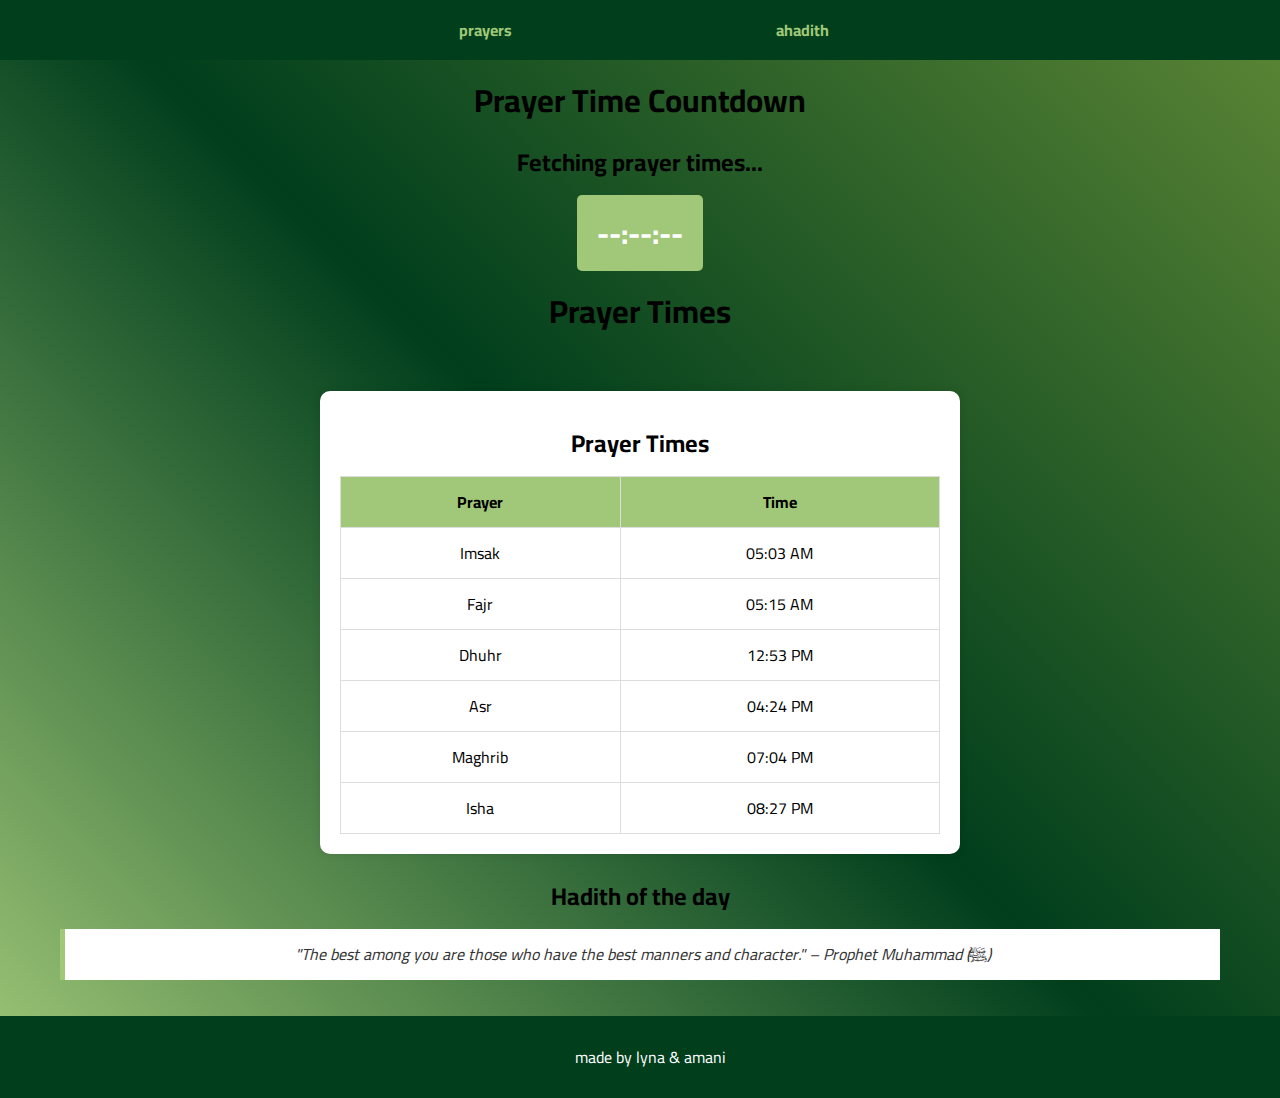
<file: index.html>
<!DOCTYPE html>
<html lang="en">
<head>
    <meta charset="UTF-8">
    <meta name="viewport" content="width=device-width, initial-scale=1.0">
    <title>Prayer Times & Hadiths</title>
    <link rel="stylesheet" href="style.css">
    <link href="https://fonts.googleapis.com/css2?family=Amiri&family=Cairo:wght@400;700&display=swap" rel="stylesheet">
</head>
<body>
    <div>
        <nav class="navbar">
            <a href="index.html#prayers">prayers</a>
            <a href="ahadith.html#ahadith">ahadith</a>
        </nav>
    </div>
    <div class="container">
        <h1>Prayer Time Countdown</h1>
        <h2 id="nextPrayer">Fetching prayer times...</h2>
        <div id="countdown">--:--:--</div>
    </div>

    <script src="script.js"></script>
        <h1>Prayer Times</h1>
    </header>
</div>
    <main>   
            <section id="prayer-times">
                <h2>Prayer Times</h2>
                <table>
                    <tr>
                        <th>Prayer</th>
                        <th>Time</th>
                    </tr>
                    <tr><td>Imsak</td><td>05:03 AM</td></tr>
                    <tr><td>Fajr</td><td>05:15 AM</td></tr>
                    <tr><td>Dhuhr</td><td>12:53 PM</td></tr>
                    <tr><td>Asr</td><td>04:24 PM</td></tr>
                    <tr><td>Maghrib</td><td>07:04 PM</td></tr>
                    <tr><td>Isha</td><td>08:27 PM</td></tr>
                </table>
            </section>
        </section>
        <section id="hadith">
            <h2>Hadith of the day</h2>
            <blockquote>
                "The best among you are those who have the best manners and character." – Prophet Muhammad (ﷺ)
            </blockquote>
        </section>
    </main>
    <footer>
        <p>made by lyna & amani</p>
    </footer>
</body>
</html>
</file>
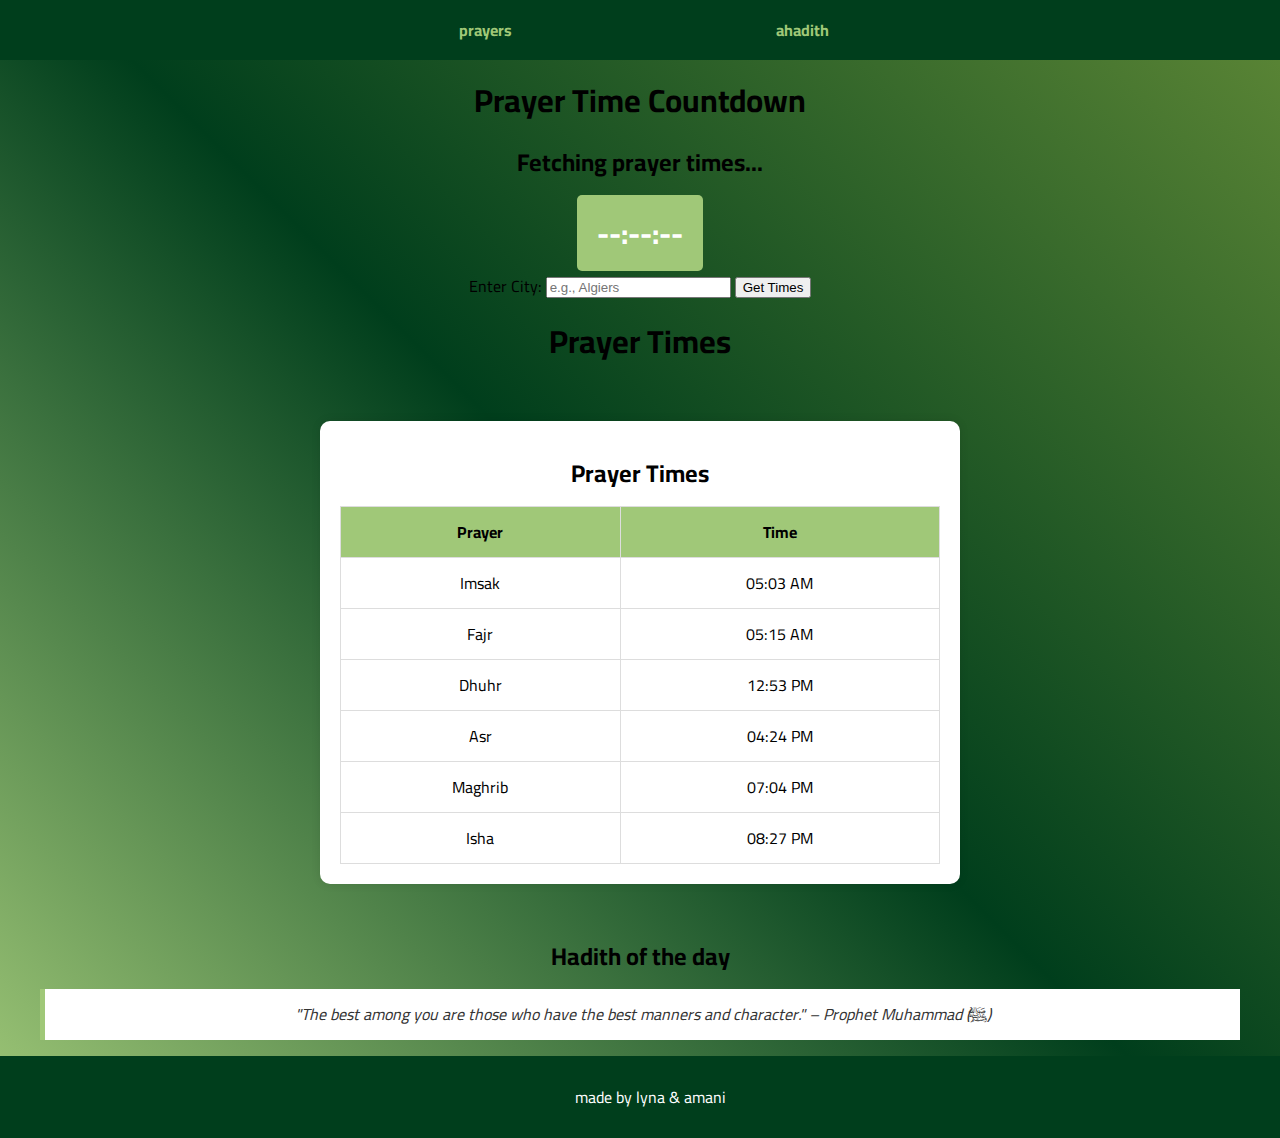
<file: hackware/index.html>
<!DOCTYPE html>
<html lang="en">
<head>
    <meta charset="UTF-8">
    <meta name="viewport" content="width=device-width, initial-scale=1.0">
    <title>Prayer Times & Hadiths</title>
    <link rel="stylesheet" href="style.css">
    <link href="https://fonts.googleapis.com/css2?family=Amiri&family=Cairo:wght@400;700&display=swap" rel="stylesheet">
</head>
<body>
    <div>
        <nav class="navbar">
            <a href="index.html#prayers">prayers</a>
            <a href="ahadith.html#ahadith">ahadith</a>
        </nav>
    </div>
    <div class="container">
        <h1>Prayer Time Countdown</h1>
        <h2 id="nextPrayer">Fetching prayer times...</h2>
        <div id="countdown">--:--:--</div>
    </div>

    <script src="script.js"></script>

    <section class="location">
        <label for="city">Enter City:</label>
        <input type="text" id="city" placeholder="e.g., Algiers">
        <button onclick="getPrayerTimes()">Get Times</button>

        <h1>Prayer Times</h1>
    </header>
</div>
    <main>   
            <section id="prayer-times">
                <h2>Prayer Times</h2>
                <table>
                    <tr>
                        <th>Prayer</th>
                        <th>Time</th>
                    </tr>
                    <tr><td>Imsak</td><td>05:03 AM</td></tr>
                    <tr><td>Fajr</td><td>05:15 AM</td></tr>
                    <tr><td>Dhuhr</td><td>12:53 PM</td></tr>
                    <tr><td>Asr</td><td>04:24 PM</td></tr>
                    <tr><td>Maghrib</td><td>07:04 PM</td></tr>
                    <tr><td>Isha</td><td>08:27 PM</td></tr>
                </table>
            </section>
        </section>
        <section id="hadith">
            <h2>Hadith of the day</h2>
            <blockquote>
                "The best among you are those who have the best manners and character." – Prophet Muhammad (ﷺ)
            </blockquote>
        </section>
    </main>
    <footer>
        <p>made by lyna & amani</p>
    </footer>
</body>
</html>
</file>
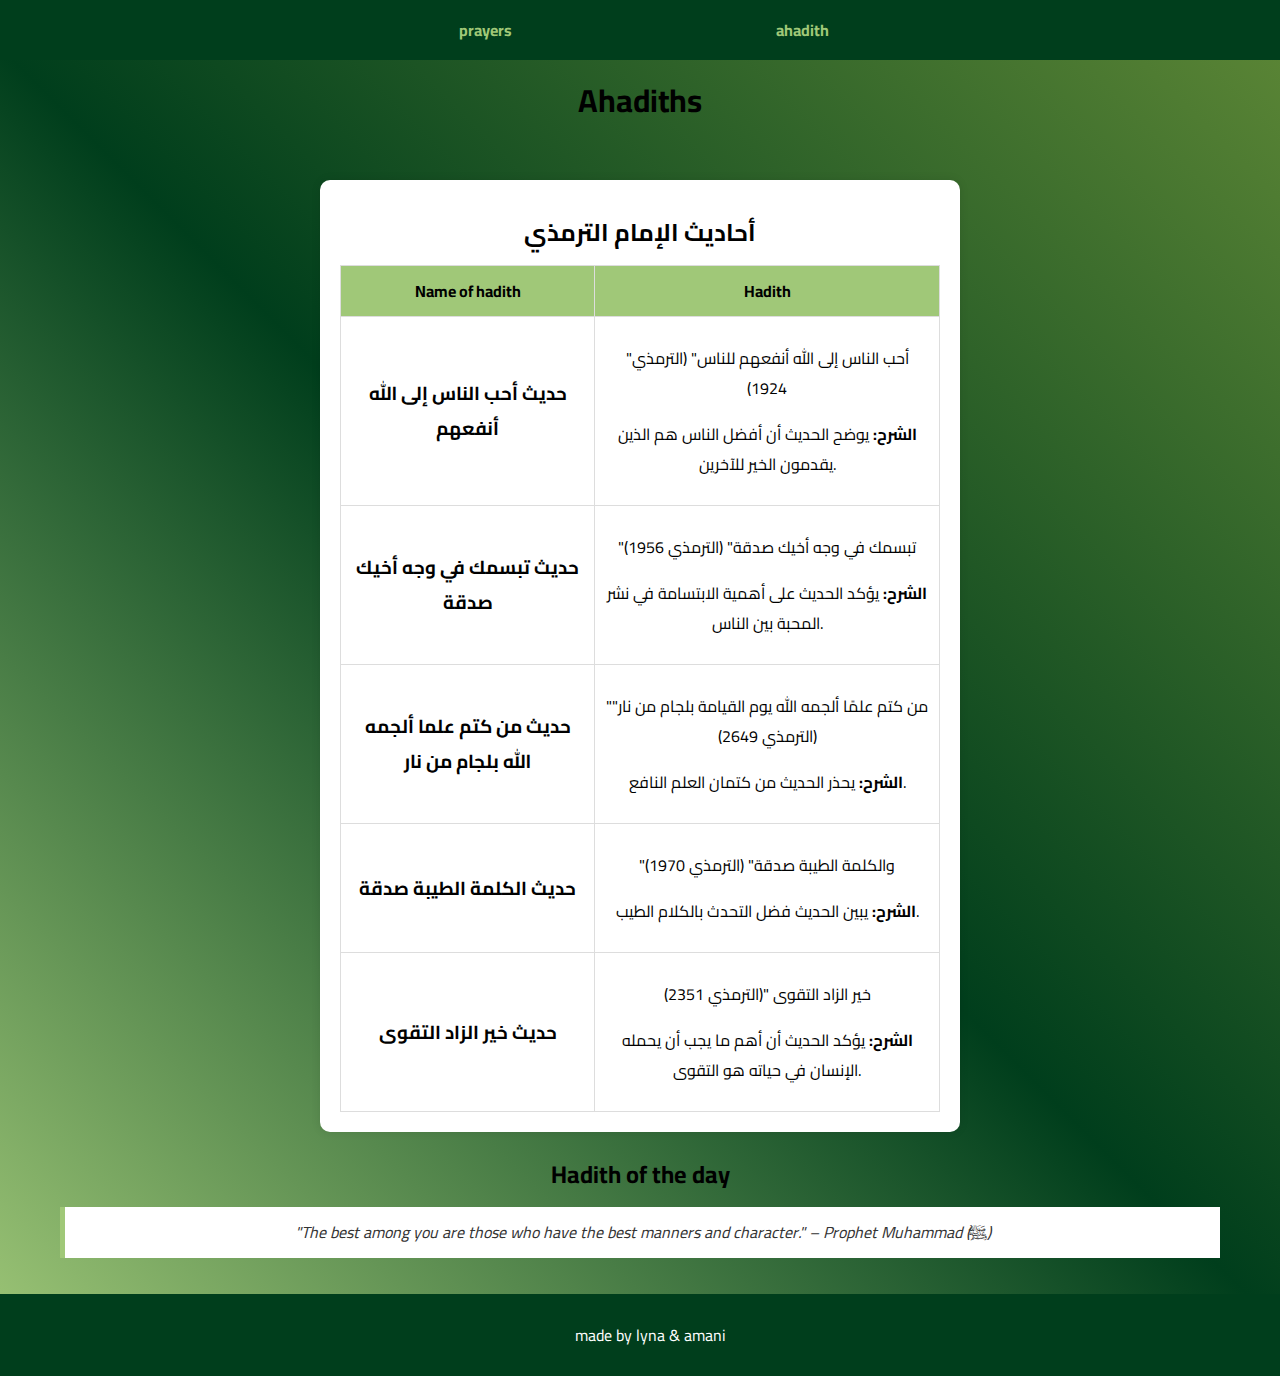
<file: ahadith.html>
<!DOCTYPE html>
<html lang="en">
<head>
    <meta charset="UTF-8">
    <meta name="viewport" content="width=device-width, initial-scale=1.0">
    <title>Prayer Times & Hadiths</title>
    <link rel="stylesheet" href="style.css">
    <link href="https://fonts.googleapis.com/css2?family=Amiri&family=Cairo:wght@400;700&display=swap" rel="stylesheet">

</head>
<body>
    <div>
        <nav class="navbar">
            <a href="index.html">prayers</a>
            <a href="ahadith.html">ahadith</a>
        </nav>
    </div>
        <h1>Ahadiths</h1>
    </header>
</div>
    <main>  
        <section id="ahadith">
            <h2>أحاديث الإمام الترمذي</h2>
            <table>
                <tr>
                    <th>Name of hadith</th>
                    <th>Hadith</th>
                </tr>
                <tr><td><h3>حديث أحب الناس إلى الله أنفعهم</h3></td><td><p>"أحب الناس إلى الله أنفعهم للناس" (الترمذي 1924)</p>
                        <p><strong>الشرح:</strong> يوضح الحديث أن أفضل الناس هم الذين يقدمون الخير للآخرين.</p></td></tr>
                
                        <tr><td><h3>حديث تبسمك في وجه أخيك صدقة</h3></td><td><p>"تبسمك في وجه أخيك صدقة" (الترمذي 1956)</p>
                        <p><strong>الشرح:</strong> يؤكد الحديث على أهمية الابتسامة في نشر المحبة بين الناس.</p></td></tr>
                
                        <tr><td><h3>  حديث من كتم علما ألجمه الله بلجام من نار </h3></td><td><p>"من كتم علمًا ألجمه الله يوم القيامة بلجام من نار" (الترمذي 2649)</p>
                            <p><strong>الشرح:</strong> يحذر الحديث من كتمان العلم النافع.</p></td></tr>
               
                        <tr><td><h3>حديث الكلمة الطيبة صدقة</h3></td><td><p>"والكلمة الطيبة صدقة" (الترمذي 1970)</p>
                            <p><strong>الشرح:</strong> يبين الحديث فضل التحدث بالكلام الطيب.</p></td></tr>
                
                        <tr><td><h3>حديث خير الزاد التقوى</h3></td><td><p>خير الزاد التقوى "(الترمذي 2351)</p>
                            <p><strong>الشرح:</strong> يؤكد الحديث أن أهم ما يجب أن يحمله الإنسان في حياته هو التقوى.</p></td></tr>
            </table>
        </section>
    </section>
        <section id="hadith">
            <h2>Hadith of the day</h2>
            <blockquote>
                "The best among you are those who have the best manners and character." – Prophet Muhammad (ﷺ)
            </blockquote>
        </section>
    </main>
    <footer>
        <p>made by lyna & amani</p>
    </footer>
</body>
</html>
</file>
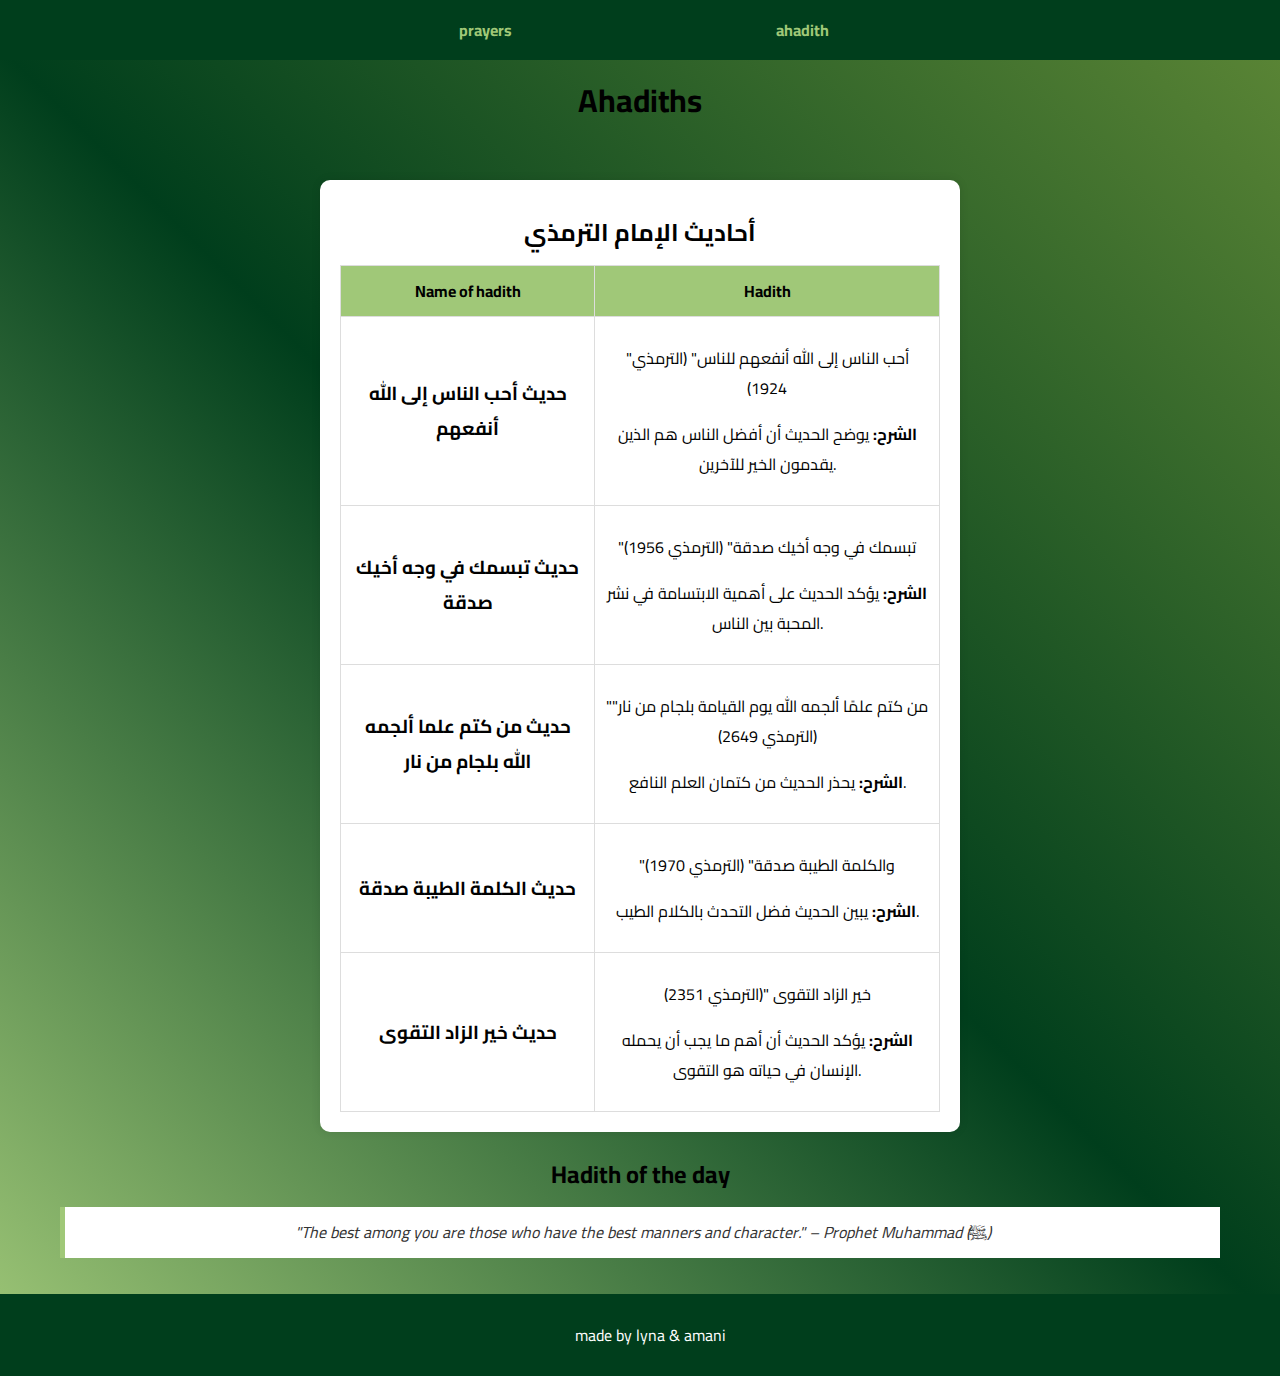
<file: hackware/ahadith.html>
<!DOCTYPE html>
<html lang="en">
<head>
    <meta charset="UTF-8">
    <meta name="viewport" content="width=device-width, initial-scale=1.0">
    <title>Prayer Times & Hadiths</title>
    <link rel="stylesheet" href="style.css">
    <link href="https://fonts.googleapis.com/css2?family=Amiri&family=Cairo:wght@400;700&display=swap" rel="stylesheet">
</head>
<body>
    <div>
        <nav class="navbar">
            <a href="index.html">prayers</a>
            <a href="ahadith.html">ahadith</a>
        </nav>
    </div>
        <h1>Ahadiths</h1>
    </header>
</div>
    <main>  
        <section id="ahadith">
            <h2>أحاديث الإمام الترمذي</h2>
            <table>
                <tr>
                    <th>Name of hadith</th>
                    <th>Hadith</th>
                </tr>
                <tr><td><h3>حديث أحب الناس إلى الله أنفعهم</h3></td><td><p>"أحب الناس إلى الله أنفعهم للناس" (الترمذي 1924)</p>
                        <p><strong>الشرح:</strong> يوضح الحديث أن أفضل الناس هم الذين يقدمون الخير للآخرين.</p></td></tr>
                
                        <tr><td><h3>حديث تبسمك في وجه أخيك صدقة</h3></td><td><p>"تبسمك في وجه أخيك صدقة" (الترمذي 1956)</p>
                        <p><strong>الشرح:</strong> يؤكد الحديث على أهمية الابتسامة في نشر المحبة بين الناس.</p></td></tr>
                
                        <tr><td><h3>  حديث من كتم علما ألجمه الله بلجام من نار </h3></td><td><p>"من كتم علمًا ألجمه الله يوم القيامة بلجام من نار" (الترمذي 2649)</p>
                            <p><strong>الشرح:</strong> يحذر الحديث من كتمان العلم النافع.</p></td></tr>
               
                        <tr><td><h3>حديث الكلمة الطيبة صدقة</h3></td><td><p>"والكلمة الطيبة صدقة" (الترمذي 1970)</p>
                            <p><strong>الشرح:</strong> يبين الحديث فضل التحدث بالكلام الطيب.</p></td></tr>
                
                        <tr><td><h3>حديث خير الزاد التقوى</h3></td><td><p>خير الزاد التقوى "(الترمذي 2351)</p>
                            <p><strong>الشرح:</strong> يؤكد الحديث أن أهم ما يجب أن يحمله الإنسان في حياته هو التقوى.</p></td></tr>
            </table>
        </section>
    </section>
        <section id="hadith">
            <h2>Hadith of the day</h2>
            <blockquote>
                "The best among you are those who have the best manners and character." – Prophet Muhammad (ﷺ)
            </blockquote>
        </section>
    </main>
    <footer>
        <p>made by lyna & amani</p>
    </footer>
</body>
</html>
</file>
<file: style.css>
body {
    
    font-family: 'Cairo', 'Amiri', sans-serif;   
    margin: 0;
    padding: 0;
    background: linear-gradient(45DEG,#a0c878, #003E1C, #5d8736) ;
    text-align: center;
}

header {
    background-color: #5d8736;
    color: white;
    padding: 15px 0;
}

nav {
    display: flex;
    align-items: center;
    justify-content: center;
    margin-right: 0px;
    background-color: #003E1C;
    color: white;
    padding: 15px 0;
}

nav a{
    display: flex;
    color: #a0c878;
    text-decoration: none;
    font-weight: bold;
    margin-left: 0.5rem;
    padding: 0 10% 0 10%;
    transition: 0.3s;
}

h1, h2 {
    margin: 10px 0;
}

main {
    padding: 20px;
}

#countdown {
    font-size: 30px;
    font-weight: bold;
    color: #333;
    background: #a0c878;
    padding: 10px 20px;
    border-radius: 5px;
    color: white;
    display: inline-block;
}

#prayer-times, #ahadith {
    background: white;
    margin: 20px auto;
    padding: 20px;
    border-radius: 10px;
    box-shadow: 0px 0px 10px rgba(0, 0, 0, 0.1);
    width: 80%;
    max-width: 600px;
}

table {
    width: 100%;
    border-collapse: collapse;
    margin-top: 10px;
}

table, th, td {
    border: 1px solid #ddd;
}

th, td {
    padding: 10px;
    text-align: center;
}

th {
    background-color: #a0c878;
    color: black;
}

blockquote {
    font-style: italic;
    color: #333;
    margin-top: 10px;
    padding: 10px;
    background-color: white;
    border-left: 5px solid #a0c878;
}

footer {
    background-color: #003E1C;
    color: white;
    padding: 10px;
    position: relative;
    bottom: 0;
    width: 100%;
}
</file>
<file: hackware/style.css>
body {
    font-family: 'Cairo', 'Amiri', sans-serif; 
    margin: 0;
    padding: 0;
    background: linear-gradient(45DEG,#a0c878, #003E1C, #5d8736) ;
    text-align: center;
}

header {
    background-color: #5d8736;
    color: white;
    padding: 15px 0;
}

nav {
    display: flex;
    align-items: center;
    justify-content: center;
    margin-right: 0px;
    background-color: #003E1C;
    color: white;
    padding: 15px 0;
}

nav a{
    display: flex;
    color: #a0c878;
    text-decoration: none;
    font-weight: bold;
    margin-left: 0.5rem;
    padding: 0 10% 0 10%;
    transition: 0.3s;
}

h1, h2 {
    margin: 10px 0;
}

main {
    padding: 20px;
}

#countdown {
    font-size: 30px;
    font-weight: bold;
    color: #333;
    background: #a0c878;
    padding: 10px 20px;
    border-radius: 5px;
    color: white;
    display: inline-block;
}

#prayer-times, #ahadith {
    background: white;
    margin: 20px auto;
    padding: 20px;
    border-radius: 10px;
    box-shadow: 0px 0px 10px rgba(0, 0, 0, 0.1);
    width: 80%;
    max-width: 600px;
}

table {
    width: 100%;
    border-collapse: collapse;
    margin-top: 10px;
}

table, th, td {
    border: 1px solid #ddd;
}

th, td {
    padding: 10px;
    text-align: center;
}

th {
    background-color: #a0c878;
    color: black;
}

blockquote {
    font-style: italic;
    color: #333;
    margin-top: 10px;
    padding: 10px;
    background-color: white;
    border-left: 5px solid #a0c878;
}

footer {
    background-color: #003E1C;
    color: white;
    padding: 10px;
    position: relative;
    bottom: 0;
    width: 100%;
}
</file>
